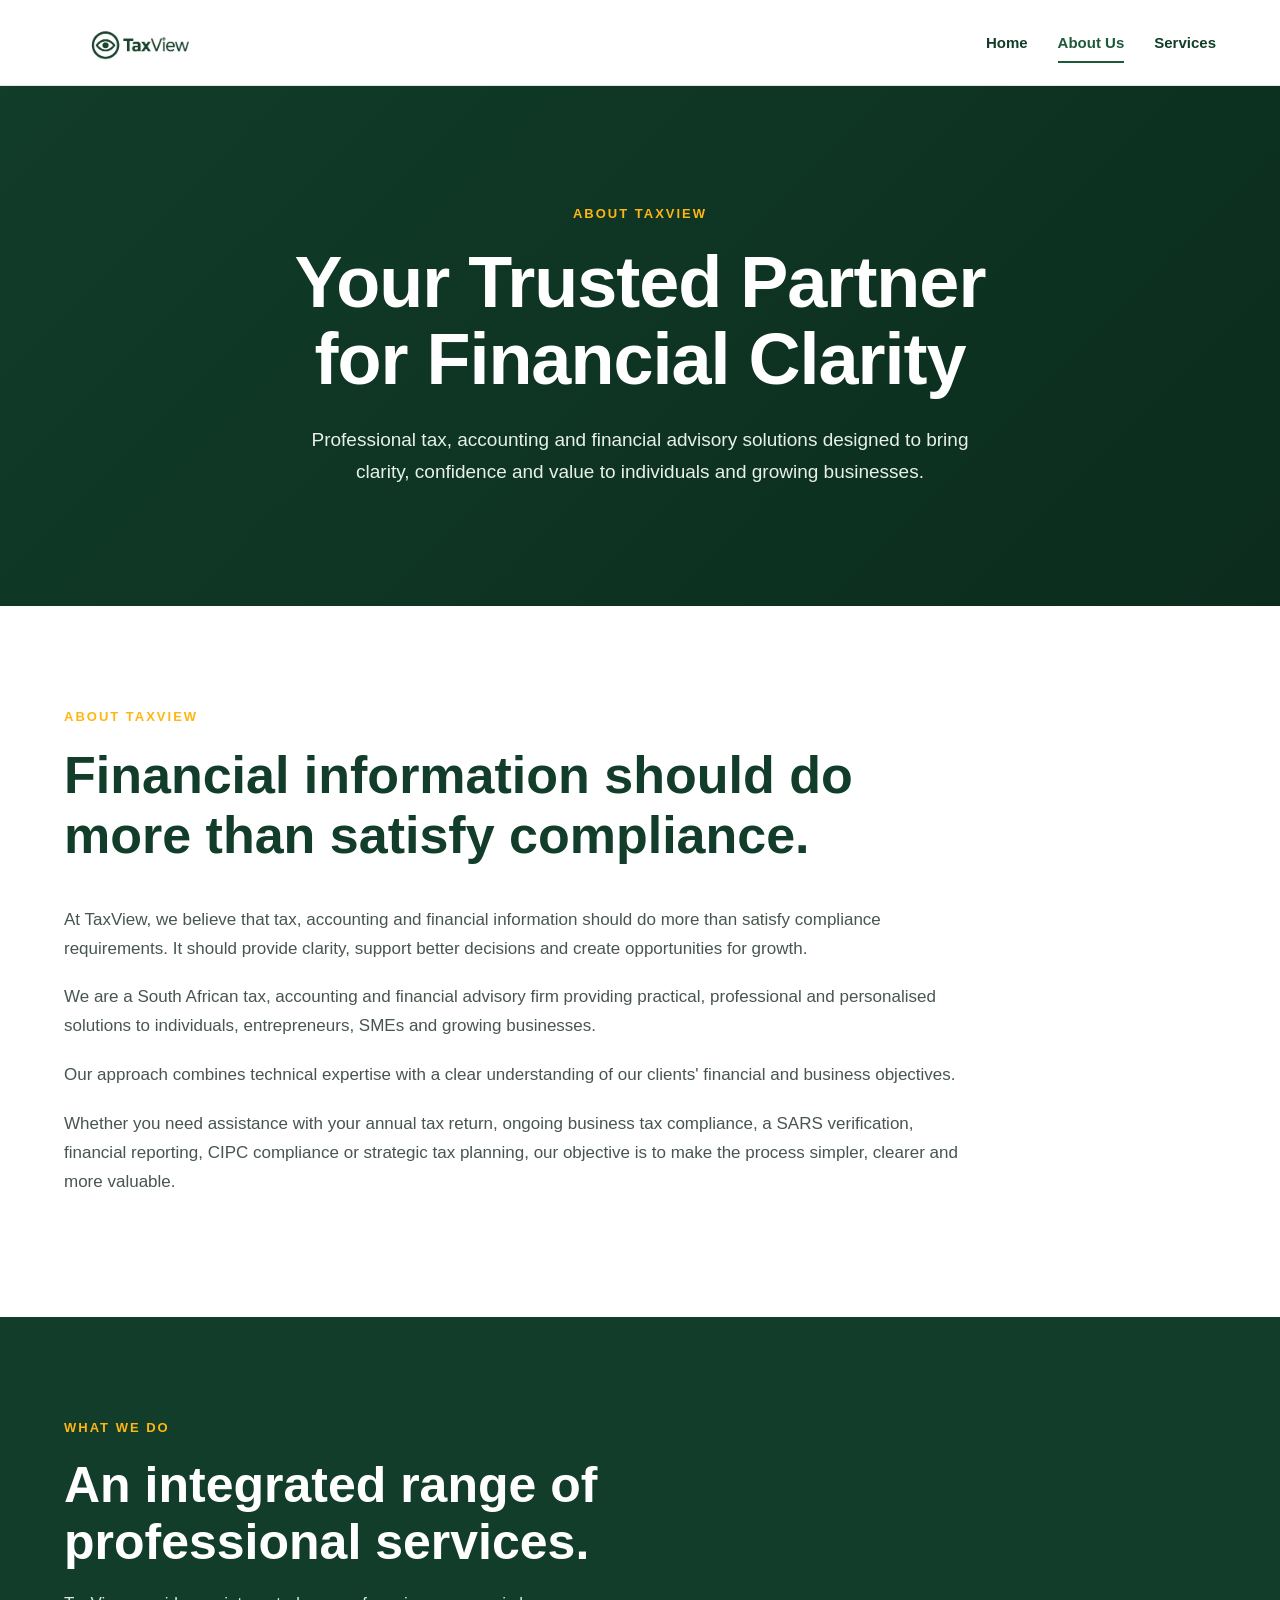
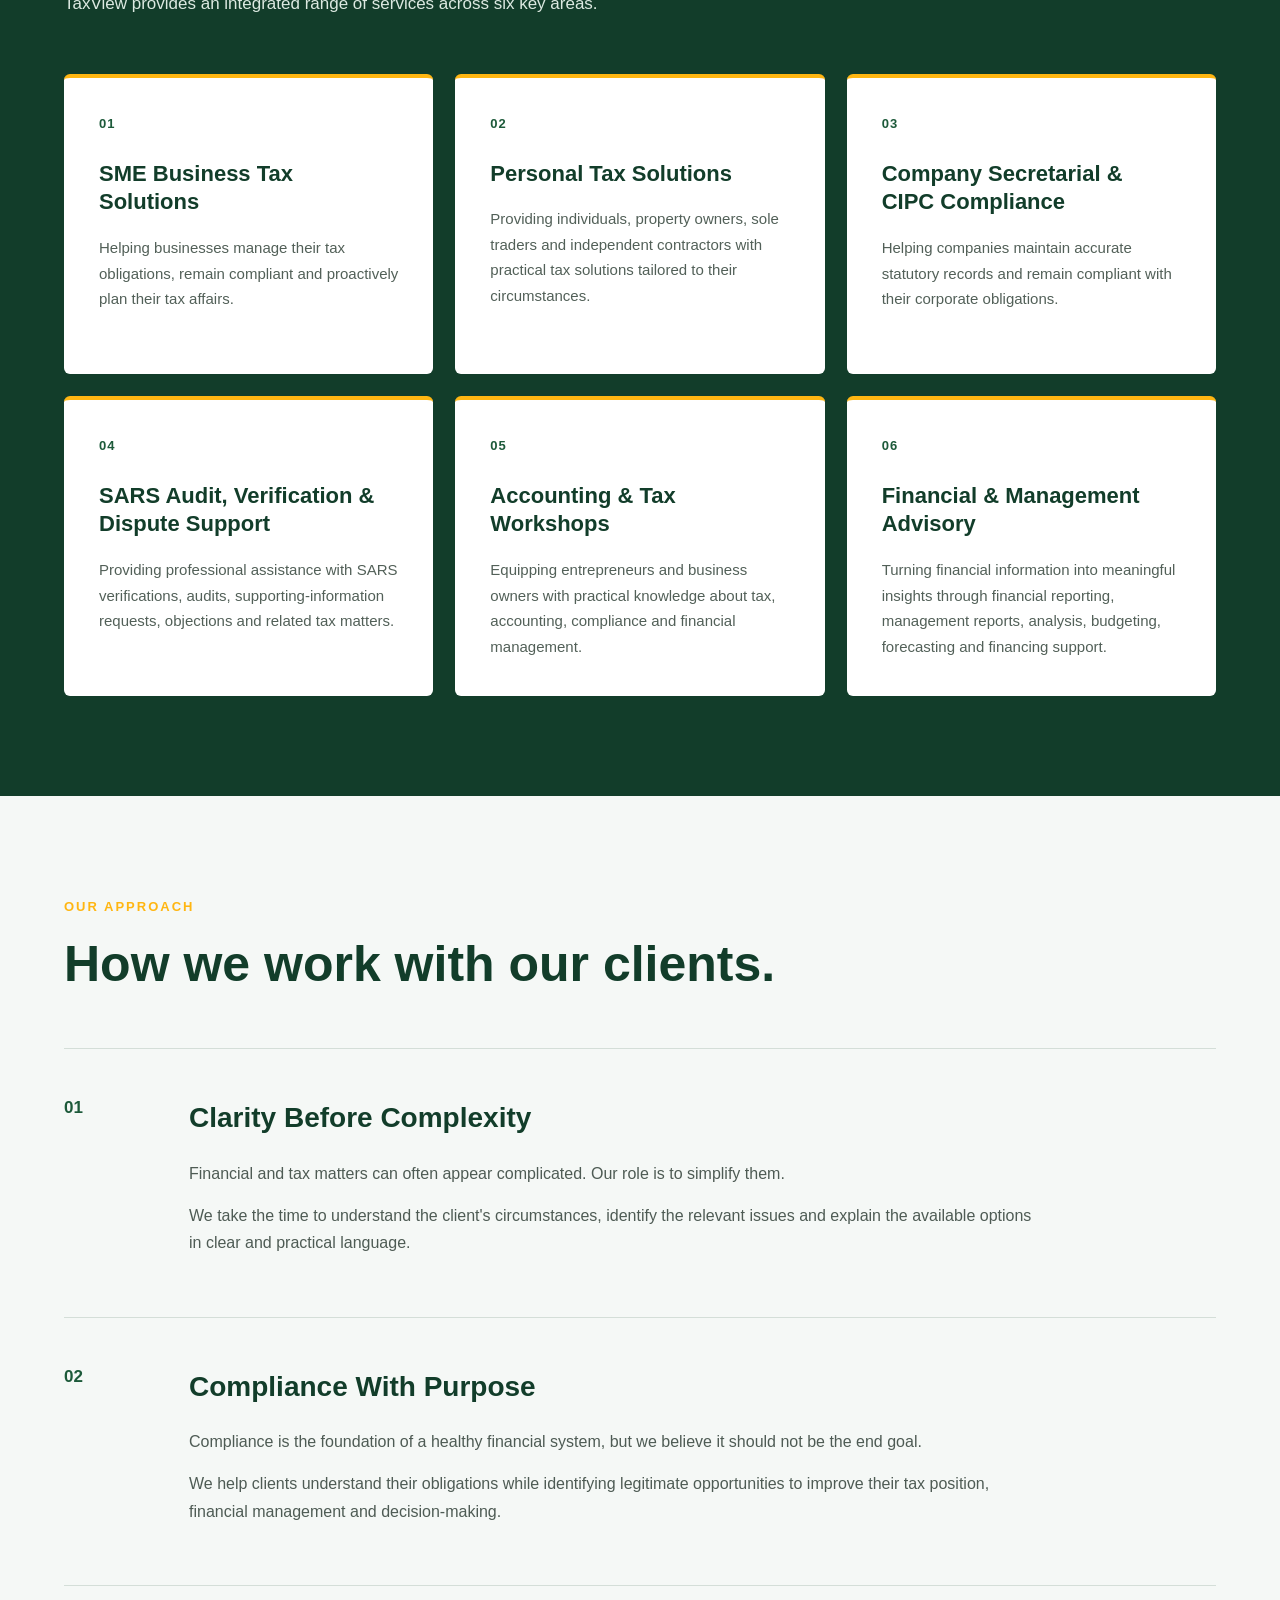
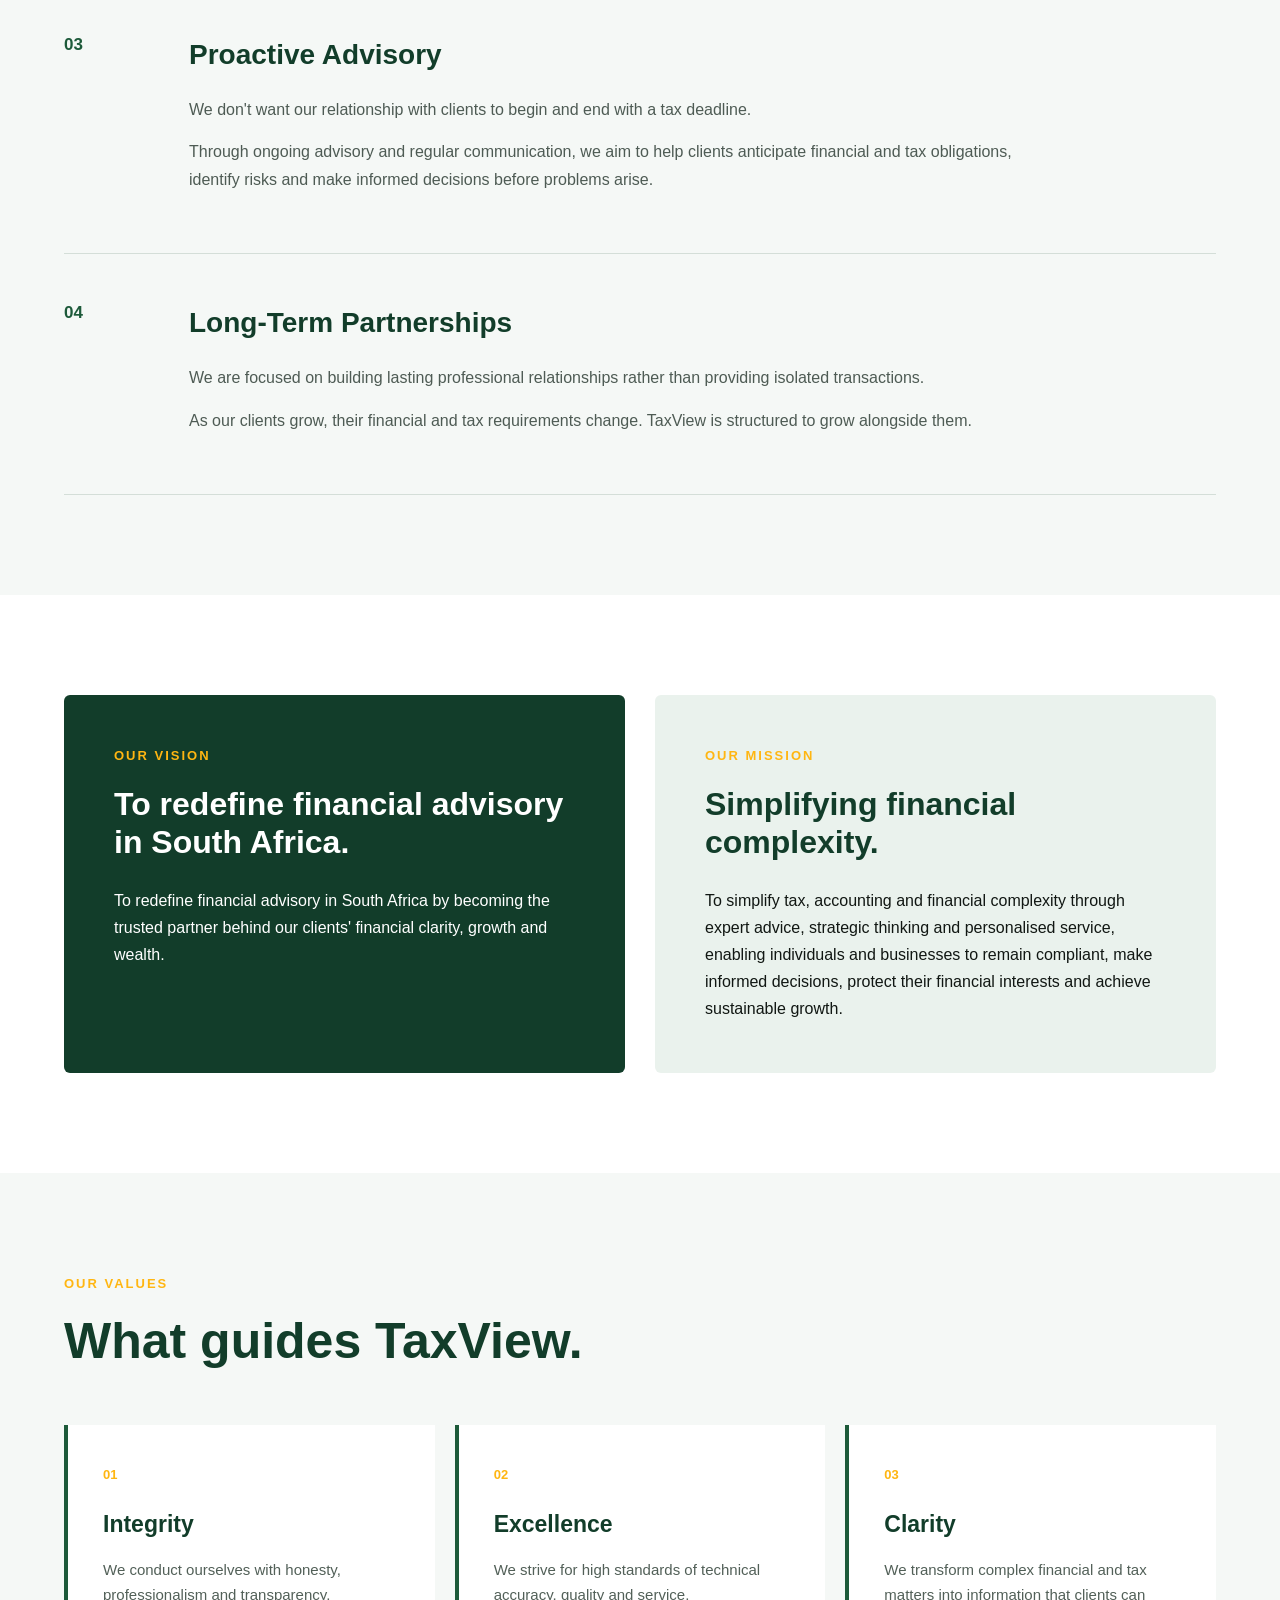
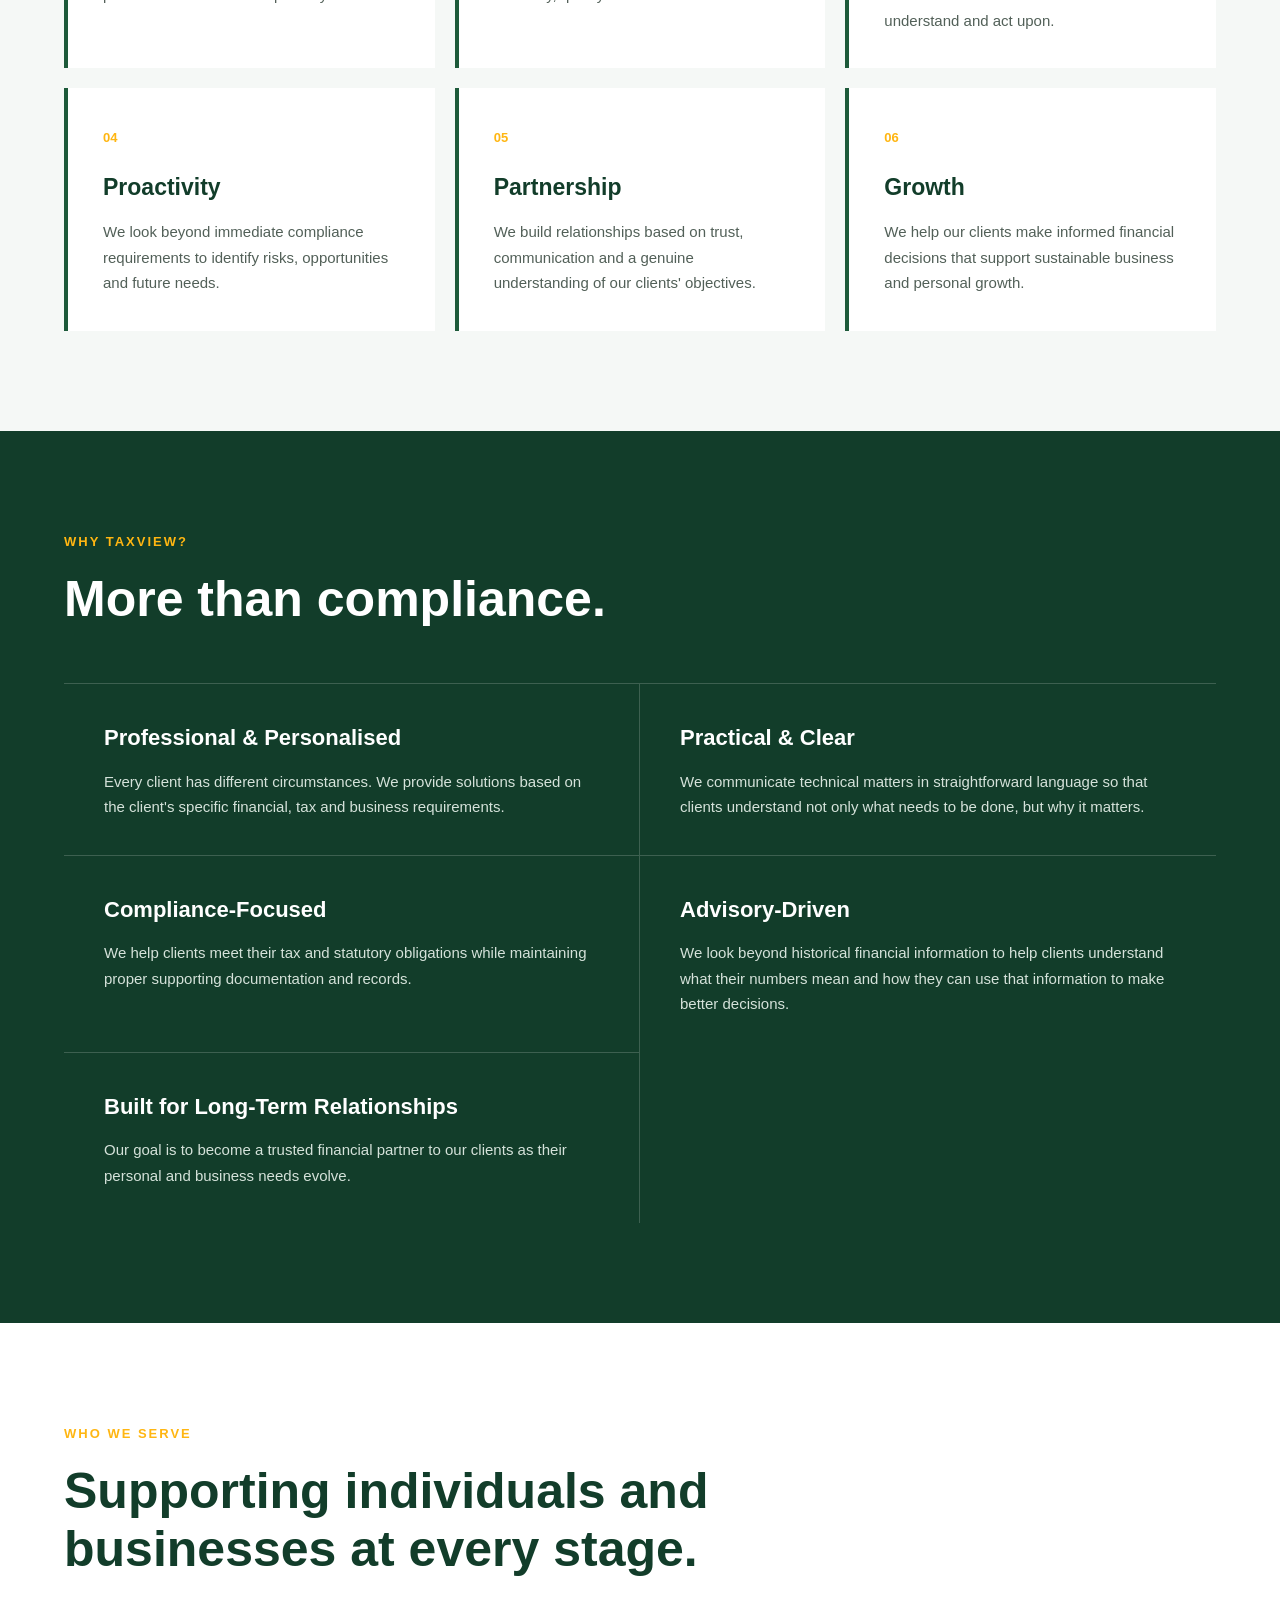
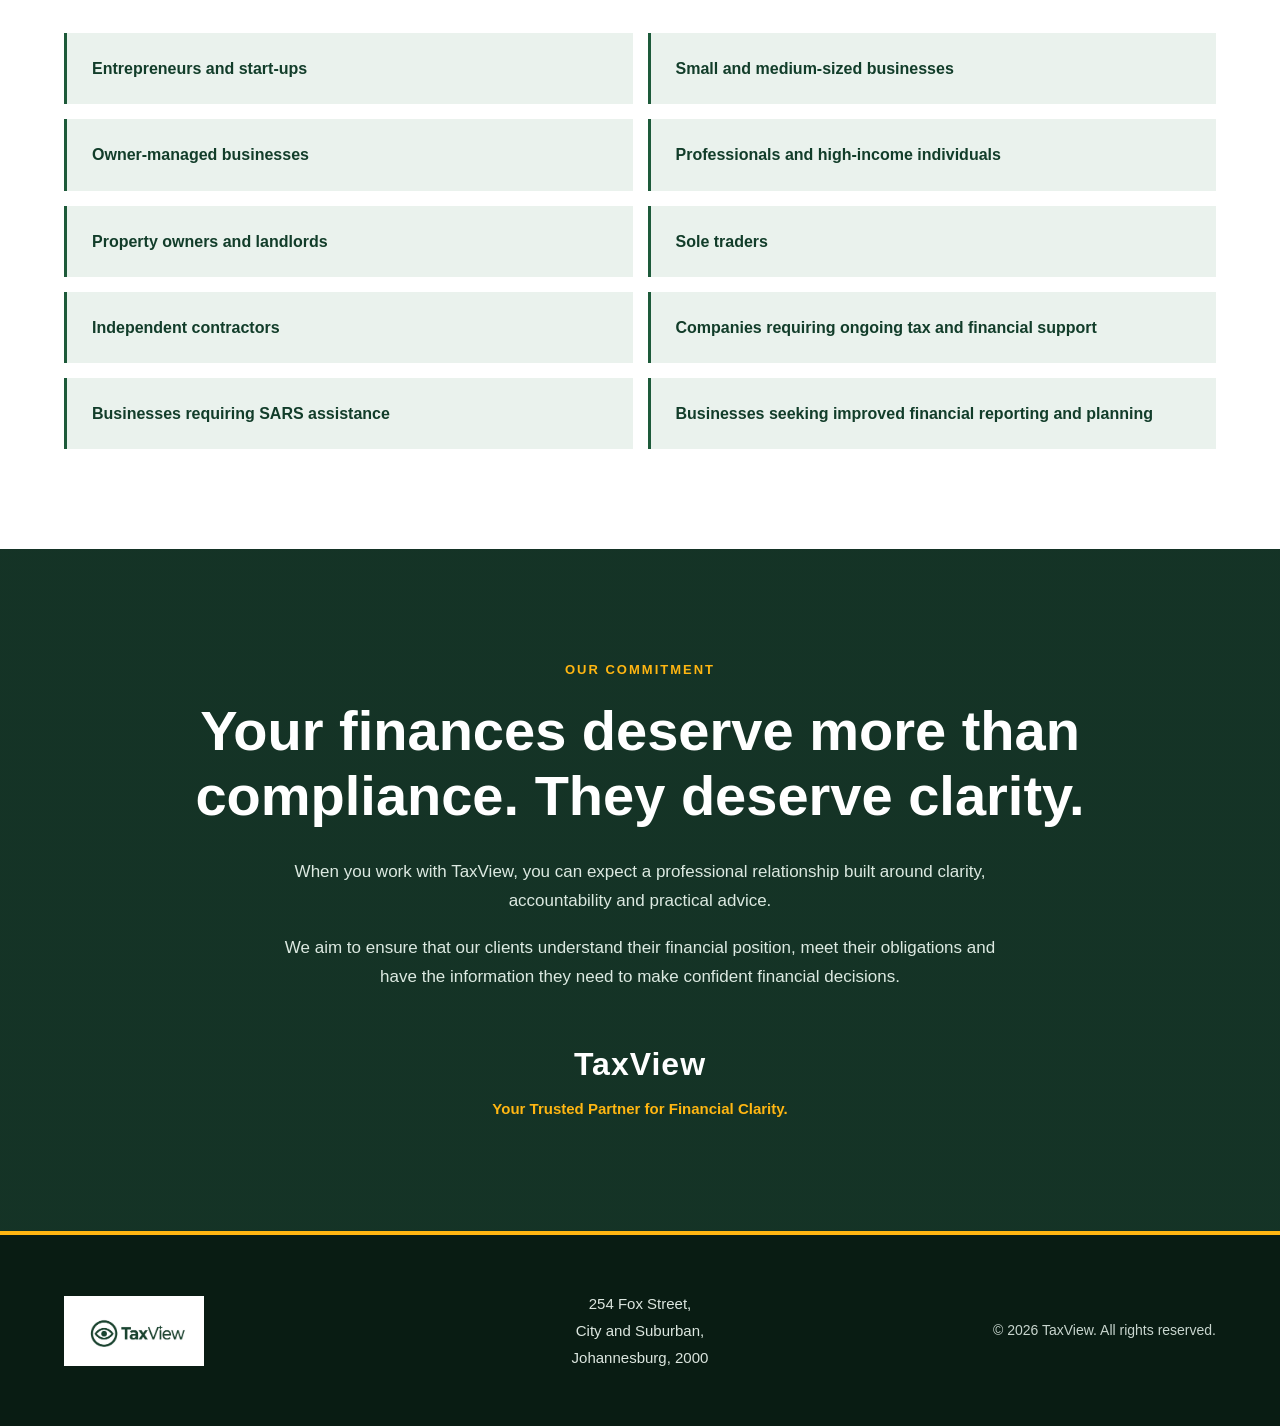
<file: about.html>
<!DOCTYPE html>
<html lang="en">
<head>
    <meta charset="UTF-8">
    <meta name="viewport" content="width=device-width, initial-scale=1.0">
    <title>About TaxView | Your Trusted Partner for Financial Clarity</title>
    <link rel="stylesheet" href="about.css">
</head>
<body>
    <!-- ========================================
         NAVIGATION
    ========================================= -->
    <header class="navbar">
        <div class="nav-container">
            <a href="index.html" class="logo">
                <img src="images/LOGO.jpeg" alt="TaxView Logo">
            </a>
            <nav class="nav-links">
                <a href="index.html">Home</a>
                <a href="about.html" class="active">
                    About Us
                </a>
                <a href="services.html">
                    Services
                </a>
                </a>
            </nav>
        </div>
    </header>
    <!-- ========================================
         ABOUT HERO
    ========================================= -->
    <main>
        <section class="about-hero">
            <div class="about-hero-overlay"></div>
            <div class="about-hero-content">
                <p class="eyebrow">
                    ABOUT TAXVIEW
                </p>
                <h1>
                    Your Trusted Partner<br>
                    for Financial Clarity
                </h1>
                <p class="hero-introduction">
                    Professional tax, accounting and financial advisory
                    solutions designed to bring clarity, confidence and
                    value to individuals and growing businesses.
                </p>
            </div>
        </section>
        <!-- ========================================
             INTRODUCTION
        ========================================= -->
        <section class="about-introduction">
            <div class="content-container">
                <div class="section-label">
                    ABOUT TAXVIEW
                </div>
                <h2>
                    Financial information should do
                    more than satisfy compliance.
                </h2>
                <div class="intro-text">
                    <p>
                        At TaxView, we believe that tax, accounting and
                        financial information should do more than satisfy
                        compliance requirements. It should provide clarity,
                        support better decisions and create opportunities
                        for growth.
                    </p>
                    <p>
                        We are a South African tax, accounting and financial
                        advisory firm providing practical, professional and
                        personalised solutions to individuals, entrepreneurs,
                        SMEs and growing businesses.
                    </p>
                    <p>
                        Our approach combines technical expertise with a
                        clear understanding of our clients' financial and
                        business objectives.
                    </p>
                    <p>
                        Whether you need assistance with your annual tax
                        return, ongoing business tax compliance, a SARS
                        verification, financial reporting, CIPC compliance
                        or strategic tax planning, our objective is to make
                        the process simpler, clearer and more valuable.
                    </p>
                </div>
            </div>
        </section>
        <!-- ========================================
             WHAT WE DO
        ========================================= -->
        <section class="what-we-do">
            <div class="content-container">
                <div class="section-heading light">
                    <p class="section-label">
                        WHAT WE DO
                    </p>
                    <h2>
                        An integrated range of professional services.
                    </h2>
                    <p>
                        TaxView provides an integrated range of services
                        across six key areas.
                    </p>
                </div>
                <div class="service-grid">
                    <!-- SERVICE 1 -->
                    <article class="info-card">
                        <span class="card-number">01</span>
                        <h3>
                            SME Business Tax Solutions
                        </h3>
                        <p>
                            Helping businesses manage their tax obligations,
                            remain compliant and proactively plan their tax
                            affairs.
                        </p>
                    </article>
                    <!-- SERVICE 2 -->
                    <article class="info-card">
                        <span class="card-number">02</span>
                        <h3>
                            Personal Tax Solutions
                        </h3>
                        <p>
                            Providing individuals, property owners, sole
                            traders and independent contractors with
                            practical tax solutions tailored to their
                            circumstances.
                        </p>
                    </article>
                    <!-- SERVICE 3 -->
                    <article class="info-card">
                        <span class="card-number">03</span>
                        <h3>
                            Company Secretarial & CIPC Compliance
                        </h3>
                        <p>
                            Helping companies maintain accurate statutory
                            records and remain compliant with their
                            corporate obligations.
                        </p>
                    </article>
                    <!-- SERVICE 4 -->
                    <article class="info-card">
                        <span class="card-number">04</span>
                        <h3>
                            SARS Audit, Verification & Dispute Support
                        </h3>
                        <p>
                            Providing professional assistance with SARS
                            verifications, audits, supporting-information
                            requests, objections and related tax matters.
                        </p>
                    </article>
                    <!-- SERVICE 5 -->
                    <article class="info-card">
                        <span class="card-number">05</span>
                        <h3>
                            Accounting & Tax Workshops
                        </h3>
                        <p>
                            Equipping entrepreneurs and business owners
                            with practical knowledge about tax, accounting,
                            compliance and financial management.
                        </p>
                    </article>
                    <!-- SERVICE 6 -->
                    <article class="info-card">
                        <span class="card-number">06</span>
                        <h3>
                            Financial & Management Advisory
                        </h3>
                        <p>
                            Turning financial information into meaningful
                            insights through financial reporting, management
                            reports, analysis, budgeting, forecasting and
                            financing support.
                        </p>
                    </article>
                </div>
            </div>
        </section>
        <!-- ========================================
             OUR APPROACH
        ========================================= -->
        <section class="approach">
            <div class="content-container">
                <div class="section-heading">
                    <p class="section-label">
                        OUR APPROACH
                    </p>
                    <h2>
                        How we work with our clients.
                    </h2>
                </div>
                <div class="approach-list">
                    <!-- 01 -->
                    <article class="approach-item">
                        <div class="approach-number">
                            01
                        </div>
                        <div>
                            <h3>
                                Clarity Before Complexity
                            </h3>
                            <p>
                                Financial and tax matters can often appear
                                complicated. Our role is to simplify them.
                            </p>
                            <p>
                                We take the time to understand the client's
                                circumstances, identify the relevant issues
                                and explain the available options in clear
                                and practical language.
                            </p>
                        </div>
                    </article>
                    <!-- 02 -->
                    <article class="approach-item">
                        <div class="approach-number">
                            02
                        </div>
                        <div>
                            <h3>
                                Compliance With Purpose
                            </h3>
                            <p>
                                Compliance is the foundation of a healthy
                                financial system, but we believe it should
                                not be the end goal.
                            </p>
                            <p>
                                We help clients understand their obligations
                                while identifying legitimate opportunities
                                to improve their tax position, financial
                                management and decision-making.
                            </p>
                        </div>
                    </article>
                    <!-- 03 -->
                    <article class="approach-item">
                        <div class="approach-number">
                            03
                        </div>
                        <div>
                            <h3>
                                Proactive Advisory
                            </h3>
                            <p>
                                We don't want our relationship with clients
                                to begin and end with a tax deadline.
                            </p>
                            <p>
                                Through ongoing advisory and regular
                                communication, we aim to help clients
                                anticipate financial and tax obligations,
                                identify risks and make informed decisions
                                before problems arise.
                            </p>
                        </div>
                    </article>
                    <!-- 04 -->
                    <article class="approach-item">
                        <div class="approach-number">
                            04
                        </div>
                        <div>
                            <h3>
                                Long-Term Partnerships
                            </h3>
                            <p>
                                We are focused on building lasting
                                professional relationships rather than
                                providing isolated transactions.
                            </p>
                            <p>
                                As our clients grow, their financial and tax
                                requirements change. TaxView is structured
                                to grow alongside them.
                            </p>
                        </div>
                    </article>
                </div>
            </div>
        </section>
        <!-- ========================================
             VISION & MISSION
        ========================================= -->
        <section class="vision-mission">
            <div class="content-container vision-grid">
                <article class="vision-card">
                    <p class="section-label">
                        OUR VISION
                    </p>
                    <h2>
                        To redefine financial advisory in South Africa.
                    </h2>
                    <p>
                        To redefine financial advisory in South Africa
                        by becoming the trusted partner behind our clients'
                        financial clarity, growth and wealth.
                    </p>
                </article>
                <article class="mission-card">
                    <p class="section-label">
                        OUR MISSION
                    </p>
                    <h2>
                        Simplifying financial complexity.
                    </h2>
                    <p>
                        To simplify tax, accounting and financial complexity
                        through expert advice, strategic thinking and
                        personalised service, enabling individuals and
                        businesses to remain compliant, make informed
                        decisions, protect their financial interests and
                        achieve sustainable growth.
                    </p>
                </article>
            </div>
        </section>
        <!-- ========================================
             OUR VALUES
        ========================================= -->
        <section class="values">
            <div class="content-container">
                <div class="section-heading">
                    <p class="section-label">
                        OUR VALUES
                    </p>
                    <h2>
                        What guides TaxView.
                    </h2>
                </div>
                <div class="values-grid">
                    <article class="value-card">
                        <span>01</span>
                        <h3>
                            Integrity
                        </h3>
                        <p>
                            We conduct ourselves with honesty,
                            professionalism and transparency.
                        </p>
                    </article>
                    <article class="value-card">
                        <span>02</span>
                        <h3>
                            Excellence
                        </h3>
                        <p>
                            We strive for high standards of technical
                            accuracy, quality and service.
                        </p>
                    </article>
                    <article class="value-card">
                        <span>03</span>
                        <h3>
                            Clarity
                        </h3>
                        <p>
                            We transform complex financial and tax matters
                            into information that clients can understand
                            and act upon.
                        </p>
                    </article>
                    <article class="value-card">
                        <span>04</span>
                        <h3>
                            Proactivity
                        </h3>
                        <p>
                            We look beyond immediate compliance requirements
                            to identify risks, opportunities and future needs.
                        </p>
                    </article>
                    <article class="value-card">
                        <span>05</span>
                        <h3>
                            Partnership
                        </h3>
                        <p>
                            We build relationships based on trust,
                            communication and a genuine understanding of
                            our clients' objectives.
                        </p>
                    </article>
                    <article class="value-card">
                        <span>06</span>
                        <h3>
                            Growth
                        </h3>
                        <p>
                            We help our clients make informed financial
                            decisions that support sustainable business
                            and personal growth.
                        </p>
                    </article>
                </div>
            </div>
        </section>
        <!-- ========================================
             WHY TAXVIEW
        ========================================= -->
        <section class="why-taxview">
            <div class="content-container">
                <div class="section-heading light">
                    <p class="section-label">
                        WHY TAXVIEW?
                    </p>
                    <h2>
                        More than compliance.
                    </h2>
                </div>
                <div class="why-grid">
                    <article class="why-item">
                        <h3>
                            Professional & Personalised
                        </h3>
                        <p>
                            Every client has different circumstances.
                            We provide solutions based on the client's
                            specific financial, tax and business requirements.
                        </p>
                    </article>
                    <article class="why-item">
                        <h3>
                            Practical & Clear
                        </h3>
                        <p>
                            We communicate technical matters in
                            straightforward language so that clients
                            understand not only what needs to be done,
                            but why it matters.
                        </p>
                    </article>
                    <article class="why-item">
                        <h3>
                            Compliance-Focused
                        </h3>
                        <p>
                            We help clients meet their tax and statutory
                            obligations while maintaining proper supporting
                            documentation and records.
                        </p>
                    </article>
                    <article class="why-item">
                        <h3>
                            Advisory-Driven
                        </h3>
                        <p>
                            We look beyond historical financial information
                            to help clients understand what their numbers
                            mean and how they can use that information to
                            make better decisions.
                        </p>
                    </article>
                    <article class="why-item">
                        <h3>
                            Built for Long-Term Relationships
                        </h3>
                        <p>
                            Our goal is to become a trusted financial
                            partner to our clients as their personal and
                            business needs evolve.
                        </p>
                    </article>
                </div>
            </div>
        </section>
        <!-- ========================================
             WHO WE SERVE
        ========================================= -->
        <section class="who-we-serve">
            <div class="content-container">
                <div class="section-heading">
                    <p class="section-label">
                        WHO WE SERVE
                    </p>
                    <h2>
                        Supporting individuals and businesses at every stage.
                    </h2>
                </div>
                <div class="client-list">
                    <div class="client-item">
                        Entrepreneurs and start-ups
                    </div>
                    <div class="client-item">
                        Small and medium-sized businesses
                    </div>
                    <div class="client-item">
                        Owner-managed businesses
                    </div>
                    <div class="client-item">
                        Professionals and high-income individuals
                    </div>
                    <div class="client-item">
                        Property owners and landlords
                    </div>
                    <div class="client-item">
                        Sole traders
                    </div>
                    <div class="client-item">
                        Independent contractors
                    </div>
                    <div class="client-item">
                        Companies requiring ongoing tax and financial support
                    </div>
                    <div class="client-item">
                        Businesses requiring SARS assistance
                    </div>
                    <div class="client-item">
                        Businesses seeking improved financial reporting
                        and planning
                    </div>
                </div>
            </div>
        </section>
        <!-- ========================================
             OUR COMMITMENT
        ========================================= -->
        <section class="commitment">
            <div class="content-container commitment-content">
                <p class="section-label">
                    OUR COMMITMENT
                </p>
                <h2>
                    Your finances deserve more than compliance.
                    They deserve clarity.
                </h2>
                <p>
                    When you work with TaxView, you can expect a
                    professional relationship built around clarity,
                    accountability and practical advice.
                </p>
                <p>
                    We aim to ensure that our clients understand their
                    financial position, meet their obligations and have
                    the information they need to make confident financial
                    decisions.
                </p>
                <div class="commitment-brand">
                    TaxView
                </div>
                <p class="commitment-tagline">
                    Your Trusted Partner for Financial Clarity.
                </p>
            </div>
        </section>
    </main>
    <!-- ========================================
         FOOTER
    ========================================= -->
    <footer class="footer">
        <div class="footer-container">
            <div class="footer-logo">
                <img
                    src="images/LOGO.jpeg"
                    alt="TaxView Logo"
                >
            </div>
            <div class="footer-address">
                <p>
                    254 Fox Street,<br>
                    City and Suburban,<br>
                    Johannesburg, 2000
                </p>
            </div>
            <div class="footer-copyright">
                <p>
                    &copy; 2026 TaxView. All rights reserved.
                </p>
            </div>
        </div>
    </footer>
    <!-- JAVASCRIPT -->
    <script src="about.js"></script>
</body>
</html>
</file>
<file: about.css>
/* ========================================
   TAXVIEW ABOUT PAGE
======================================== */
* {
    margin: 0;
    padding: 0;
    box-sizing: border-box;
}
html {
    scroll-behavior: smooth;
}
body {
    font-family: Arial, Helvetica, sans-serif;
    color: #172019;
    background: #ffffff;
    line-height: 1.7;
}
:root {
    --dark-green: #123d2a;
    --green: #1d5a3a;
    --deep-green: #0b2b1d;
    --light-green: #eaf2ed;
    --very-light-green: #f5f8f6;
    --white: #ffffff;
    --black: #111713;
    --flag-yellow: #ffb612;
    --flag-red: #de3831;
    --flag-blue: #002395;
}
a {
    text-decoration: none;
    color: inherit;
}
img {
    max-width: 100%;
    display: block;
}
/* ========================================
   NAVIGATION
======================================== */
.navbar {
    width: 100%;
    background: var(--white);
    border-bottom: 1px solid #e1e7e3;
    position: relative;
    z-index: 1000;
}
.nav-container {
    width: 90%;
    max-width: 1250px;
    min-height: 85px;
    margin: auto;
    display: flex;
    align-items: center;
    justify-content: space-between;
    gap: 40px;
}
.logo img {
    width: 145px;
    height: auto;
}
.nav-links {
    display: flex;
    align-items: center;
    justify-content: center;
    flex-wrap: wrap;
    gap: 30px;
}
.nav-links a {
    position: relative;
    color: var(--dark-green);
    font-size: 15px;
    font-weight: 600;
    padding: 10px 0;
    transition: color 0.3s ease;
}
.nav-links a::after {
    content: "";
    position: absolute;
    left: 0;
    bottom: 2px;
    width: 0;
    height: 2px;
    background: var(--green);
    transition: width 0.3s ease;
}
.nav-links a:hover,
.nav-links a.active {
    color: var(--green);
}
.nav-links a:hover::after,
.nav-links a.active::after {
    width: 100%;
}
/* ========================================
   ABOUT HERO
======================================== */
.about-hero {
    min-height: 520px;
    position: relative;
    display: flex;
    align-items: center;
    justify-content: center;
    text-align: center;
    color: var(--white);
    background-color: var(--dark-green);
    /*
        OPTIONAL BACKGROUND IMAGE
        If you want an image here later,
        add it to the images folder and
        replace the line below.
        Example:
        background-image:
        url("images/about-background.jpg");
    */
    background-image:
        linear-gradient(
            rgba(10, 48, 31, 0.88),
            rgba(10, 48, 31, 0.88)
        );
    background-size: cover;
    background-position: center;
}
.about-hero-overlay {
    position: absolute;
    inset: 0;
    background:
        linear-gradient(
            135deg,
            rgba(18, 61, 42, 0.95),
            rgba(11, 43, 29, 0.88)
        );
    z-index: 1;
}
.about-hero-content {
    position: relative;
    z-index: 2;
    width: 90%;
    max-width: 900px;
    padding: 80px 20px;
}
.eyebrow,
.section-label {
    color: var(--flag-yellow);
    font-size: 13px;
    font-weight: 700;
    letter-spacing: 2px;
    text-transform: uppercase;
    margin-bottom: 18px;
}
.about-hero h1 {
    font-size: clamp(42px, 6vw, 72px);
    line-height: 1.08;
    letter-spacing: -1px;
    margin-bottom: 25px;
}
.hero-introduction {
    max-width: 700px;
    margin: 0 auto;
    color: #e8f0eb;
    font-size: 19px;
}
/* ========================================
   CONTENT CONTAINER
======================================== */
.content-container {
    width: 90%;
    max-width: 1200px;
    margin: 0 auto;
}
/* ========================================
   INTRODUCTION
======================================== */
.about-introduction {
    padding: 100px 0;
    background: var(--white);
}
.about-introduction h2 {
    max-width: 800px;
    color: var(--dark-green);
    font-size: clamp(32px, 5vw, 52px);
    line-height: 1.15;
    margin-bottom: 40px;
}
.intro-text {
    max-width: 900px;
}
.intro-text p {
    color: #48564e;
    font-size: 17px;
    margin-bottom: 20px;
}
/* ========================================
   SECTION HEADINGS
======================================== */
.section-heading {
    max-width: 800px;
    margin-bottom: 55px;
}
.section-heading h2 {
    color: var(--dark-green);
    font-size: clamp(32px, 5vw, 50px);
    line-height: 1.15;
    margin-bottom: 18px;
}
.section-heading > p:last-child {
    color: #dce9e1;
    font-size: 17px;
}
.section-heading.light h2 {
    color: var(--white);
}
/* ========================================
   WHAT WE DO
======================================== */
.what-we-do {
    padding: 100px 0;
    background: var(--dark-green);
}
.service-grid {
    display: grid;
    grid-template-columns: repeat(3, 1fr);
    gap: 22px;
}
.info-card {
    min-height: 300px;
    padding: 35px;
    background: var(--white);
    border-radius: 6px;
    border-top: 4px solid var(--flag-yellow);
    transition:
        transform 0.3s ease,
        box-shadow 0.3s ease;
}
.info-card:hover {
    transform: translateY(-7px);
    box-shadow: 0 18px 35px rgba(0, 0, 0, 0.18);
}
.card-number {
    display: block;
    color: var(--green);
    font-size: 13px;
    font-weight: 700;
    letter-spacing: 1px;
    margin-bottom: 25px;
}
.info-card h3 {
    color: var(--dark-green);
    font-size: 22px;
    line-height: 1.3;
    margin-bottom: 18px;
}
.info-card p {
    color: #526058;
    font-size: 15px;
}
/* ========================================
   OUR APPROACH
======================================== */
.approach {
    padding: 100px 0;
    background: var(--very-light-green);
}
.approach-list {
    border-top: 1px solid #d4ded8;
}
.approach-item {
    display: grid;
    grid-template-columns: 90px 1fr;
    gap: 35px;
    padding: 45px 0;
    border-bottom: 1px solid #d4ded8;
}
.approach-number {
    color: var(--green);
    font-size: 17px;
    font-weight: 700;
}
.approach-item h3 {
    color: var(--dark-green);
    font-size: 28px;
    margin-bottom: 18px;
}
.approach-item p {
    max-width: 850px;
    color: #4e5b54;
    margin-bottom: 15px;
}
/* ========================================
   VISION & MISSION
======================================== */
.vision-mission {
    padding: 100px 0;
    background: var(--white);
}
.vision-grid {
    display: grid;
    grid-template-columns: 1fr 1fr;
    gap: 30px;
}
.vision-card,
.mission-card {
    padding: 50px;
    border-radius: 6px;
}
.vision-card {
    background: var(--dark-green);
    color: var(--white);
}
.mission-card {
    background: var(--light-green);
    color: var(--black);
}
.vision-card h2,
.mission-card h2 {
    font-size: 32px;
    line-height: 1.2;
    margin-bottom: 25px;
}
.vision-card h2 {
    color: var(--white);
}
.mission-card h2 {
    color: var(--dark-green);
}
.vision-card p:last-child,
.mission-card p:last-child {
    font-size: 16px;
}
/* ========================================
   VALUES
======================================== */
.values {
    padding: 100px 0;
    background: var(--very-light-green);
}
.values-grid {
    display: grid;
    grid-template-columns: repeat(3, 1fr);
    gap: 20px;
}
.value-card {
    padding: 35px;
    background: var(--white);
    border-left: 4px solid var(--green);
    min-height: 230px;
}
.value-card span {
    color: var(--flag-yellow);
    font-size: 13px;
    font-weight: 700;
}
.value-card h3 {
    color: var(--dark-green);
    font-size: 23px;
    margin: 18px 0 12px;
}
.value-card p {
    color: #526058;
    font-size: 15px;
}
/* ========================================
   WHY TAXVIEW
======================================== */
.why-taxview {
    padding: 100px 0;
    background: var(--dark-green);
}
.why-grid {
    display: grid;
    grid-template-columns: repeat(2, 1fr);
    gap: 0;
}
.why-item {
    padding: 35px 40px;
    border-top: 1px solid rgba(255, 255, 255, 0.18);
    border-right: 1px solid rgba(255, 255, 255, 0.18);
}
.why-item:nth-child(even) {
    border-right: none;
}
.why-item h3 {
    color: var(--white);
    font-size: 22px;
    margin-bottom: 12px;
}
.why-item p {
    color: #d5e2da;
    font-size: 15px;
}
/* ========================================
   WHO WE SERVE
======================================== */
.who-we-serve {
    padding: 100px 0;
    background: var(--white);
}
.client-list {
    display: grid;
    grid-template-columns: repeat(2, 1fr);
    gap: 15px;
}
.client-item {
    padding: 22px 25px;
    background: var(--light-green);
    color: var(--dark-green);
    font-weight: 600;
    border-left: 3px solid var(--green);
    transition:
        background 0.3s ease,
        transform 0.3s ease;
}
.client-item:hover {
    background: #dce9e1;
    transform: translateX(5px);
}
/* ========================================
   COMMITMENT
======================================== */
.commitment {
    padding: 110px 0;
    text-align: center;
    background:
        linear-gradient(
            rgba(11, 43, 29, 0.96),
            rgba(11, 43, 29, 0.96)
        );
}
.commitment-content {
    max-width: 900px;
}
.commitment h2 {
    color: var(--white);
    font-size: clamp(34px, 5vw, 56px);
    line-height: 1.15;
    margin-bottom: 30px;
}
.commitment-content > p:not(.section-label):not(.commitment-tagline) {
    max-width: 750px;
    margin: 0 auto 18px;
    color: #dce9e1;
    font-size: 17px;
}
.commitment-brand {
    margin-top: 45px;
    color: var(--white);
    font-size: 32px;
    font-weight: 700;
    letter-spacing: 1px;
}
.commitment-tagline {
    margin-top: 5px;
    color: var(--flag-yellow);
    font-size: 15px;
    font-weight: 600;
}
/* ========================================
   FOOTER
======================================== */
.footer {
    background: #091c13;
    color: var(--white);
    border-top: 4px solid var(--flag-yellow);
}
.footer-container {
    width: 90%;
    max-width: 1250px;
    margin: 0 auto;
    padding: 55px 0;
    display: grid;
    grid-template-columns: 1fr 1fr 1fr;
    align-items: center;
    gap: 40px;
}
.footer-logo img {
    width: 140px;
}
.footer-address {
    text-align: center;
}
.footer-address p {
    color: #dce6df;
    font-size: 15px;
    line-height: 1.8;
}
.footer-copyright {
    text-align: right;
}
.footer-copyright p {
    color: #c8d5ce;
    font-size: 14px;
}
/* ========================================
   RESPONSIVE TABLET
======================================== */
@media (max-width: 900px) {
    .nav-container {
        flex-direction: column;
        padding: 20px 0;
        gap: 15px;
    }
    .service-grid,
    .values-grid {
        grid-template-columns: repeat(2, 1fr);
    }
    .vision-grid {
        grid-template-columns: 1fr;
    }
    .footer-container {
        grid-template-columns: 1fr;
        text-align: center;
    }
    .footer-logo img {
        margin: auto;
    }
    .footer-copyright {
        text-align: center;
    }
}
/* ========================================
   RESPONSIVE MOBILE
======================================== */
@media (max-width: 600px) {
    .nav-container {
        width: 92%;
    }
    .logo img {
        width: 125px;
    }
    .nav-links {
        gap: 10px 17px;
    }
    .nav-links a {
        font-size: 13px;
    }
    .about-hero {
        min-height: 500px;
    }
    .about-hero h1 {
        font-size: 40px;
    }
    .hero-introduction {
        font-size: 16px;
    }
    .about-introduction,
    .what-we-do,
    .approach,
    .vision-mission,
    .values,
    .why-taxview,
    .who-we-serve,
    .commitment {
        padding: 70px 0;
    }
    .service-grid,
    .values-grid,
    .why-grid,
    .client-list {
        grid-template-columns: 1fr;
    }
    .why-item {
        border-right: none;
    }
    .approach-item {
        grid-template-columns: 55px 1fr;
        gap: 15px;
    }
    .approach-item h3 {
        font-size: 23px;
    }
    .vision-card,
    .mission-card {
        padding: 32px;
    }
    .footer-container {
        width: 90%;
    }
}
.info-card.visible,
.approach-item.visible,
.value-card.visible,
.why-item.visible,
.client-item.visible {
    opacity: 1;
    transform: translateY(0);
    
    

}
</file>
